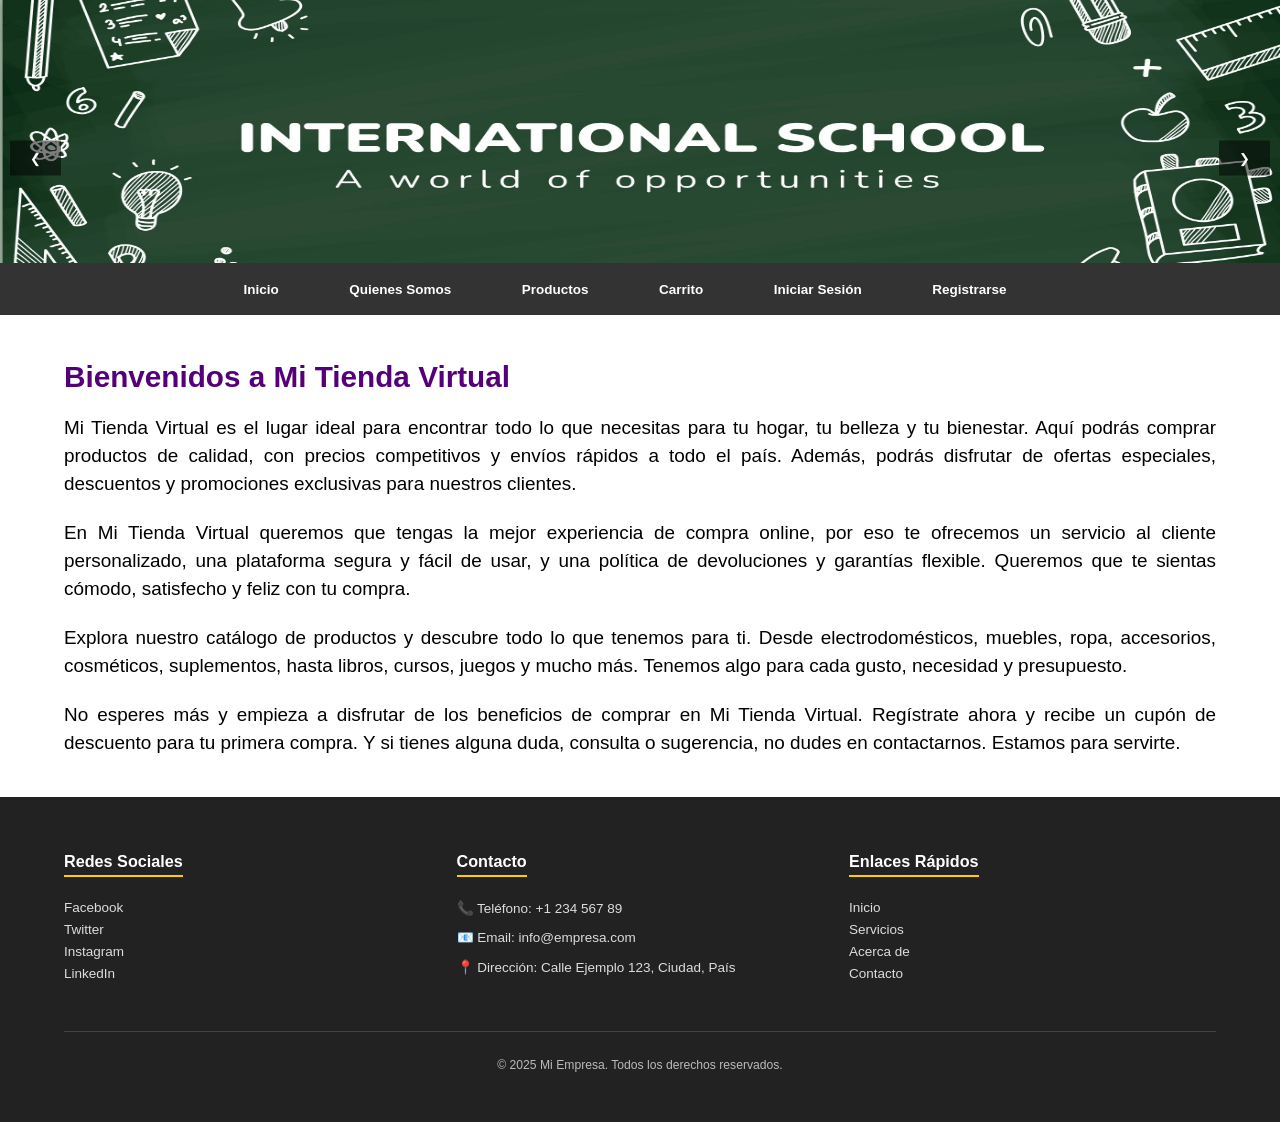
<file: interfaz/index.html>
<!DOCTYPE html>
<html lang="en">
<head>
    <meta charset="UTF-8">
    <meta name="viewport" content="width=device-width, initial-scale=1.0">
    <link rel="stylesheet" href="style/style.css">
    <link rel="stylesheet" href="style/inicio.css">
    <script src="js/banner.js" defer></script>
    <title>Primer Banner</title>
</head>
<body>
    <h1 class="Reemplazo-Banner">Mi Pagina Web</h1>
    <header>
        <div class="banner">
            <button class="banner-btn prev">❮</button>
            <div class="slide">
                <picture class="active">
                    <source srcset="Imagenes/webp/presentacion-banner-01.webp" type="image/webp">
                    <img class="img-baner" src="Imagenes/presentacion-banner-01.jpg" alt="Primera Imagen de Banner">
                </picture>
                <picture>
                    <source srcset="Imagenes/webp/presentacion-banner-02.webp" type="image/webp">
                    <img class="img-baner" src="Imagenes/presentacion-banner-02.jpg" alt="Segunda Imagen de Banner">
                </picture>
                <picture>
                    <source srcset="Imagenes/webp/presentacion-banner-03.webp" type="image/webp">
                    <img class="img-baner" src="Imagenes/presentacion-banner-03.jpg" alt="Tercera Imagen de Banner">
                </picture>
            </div>
            <button class="banner-btn next">❯ </button>
        </div>

        <nav>
            <ul>
                <li><a href="index.html">Inicio</a></li>
                <li><a href="Somos.html">Quienes Somos</a>
                    <ul>
                        <li><a href="Referencia.html">Referencia</a></li>
                    </ul>
                </li>
                <li><a href="Productos.html">Productos</a></li>
                <li><a href="Carrito.html">Carrito</a></li>
                <li><a href="#">Administrador</a>
                    <ul>
                        <li><a href="#">Usuarios</a>
                            <ul>
                                <li><a href="#">Registrar</a></li>
                                <li><a href="#">Actualizar</a></li>
                                <li><a href="#">Eliminar</a></li>
                            </ul>
                        </li>
                    </ul>
                </li>
                <li><a href="Login.html">Iniciar Sesión</a></li>
                <li><a href="Registro.html" id="nuevoRegistro">Registrarse</a></li>
                <li><a href="" id="btn_menu_cerrar_sesion">Cerrar Sesión</a></li>
            </ul>
        </nav>
    </header>
    <main>
        <div class="inicio-container">
            <h2>Bienvenidos a Mi Tienda Virtual</h2>
            <p>Mi Tienda Virtual es el lugar ideal para encontrar todo lo que necesitas para tu hogar, tu belleza y tu bienestar. 
            Aquí podrás comprar productos de calidad, con precios competitivos y envíos rápidos a todo el país. Además, podrás disfrutar 
            de ofertas especiales, descuentos y promociones exclusivas para nuestros clientes.
            </p>
      
            <p>En Mi Tienda Virtual queremos que tengas la mejor experiencia de compra online, por eso te ofrecemos un servicio al cliente personalizado, 
              una plataforma segura y fácil de usar, y una política de devoluciones y garantías flexible. Queremos que te sientas cómodo, satisfecho y feliz con tu compra.
            </p>
            
            <p>Explora nuestro catálogo de productos y descubre todo lo que tenemos para ti. Desde electrodomésticos, muebles, ropa, accesorios, cosméticos, 
              suplementos, hasta libros, cursos, juegos y mucho más. Tenemos algo para cada gusto, necesidad y presupuesto.
            </p>
      
            <p>No esperes más y empieza a disfrutar de los beneficios de comprar en Mi Tienda Virtual. Regístrate ahora y recibe un cupón de 
              descuento para tu primera compra. Y si tienes alguna duda, consulta o sugerencia, no dudes en contactarnos. Estamos para servirte.
            </p>
          </div>
    </main>
    <footer>
        <div class="footer-container">
            <div class="footer-section">
                <h3>Redes Sociales</h3>
                <ul class="social-links">
                    <li><a href="#" target="_blank">Facebook</a></li>
                    <li><a href="#" target="_blank">Twitter</a></li>
                    <li><a href="#" target="_blank">Instagram</a></li>
                    <li><a href="#" target="_blank">LinkedIn</a></li>
                </ul>
            </div>
    
            <div class="footer-section">
                <h3>Contacto</h3>
                <p>📞 Teléfono: <a href="tel:+123456789">+1 234 567 89</a></p>
                <p>📧 Email: <a href="mailto:info@empresa.com">info@empresa.com</a></p>
                <p>📍 Dirección: Calle Ejemplo 123, Ciudad, País</p>
            </div>
    
            <div class="footer-section">
                <h3>Enlaces Rápidos</h3>
                <ul class="quick-links">
                    <li><a href="#">Inicio</a></li>
                    <li><a href="#">Servicios</a></li>
                    <li><a href="#">Acerca de</a></li>
                    <li><a href="#">Contacto</a></li>
                </ul>
            </div>
        </div>
    
        <div class="footer-bottom">
            <p>&copy; 2025 Mi Empresa. Todos los derechos reservados.</p>
        </div>
    </footer>
</body>
</html>
</file>
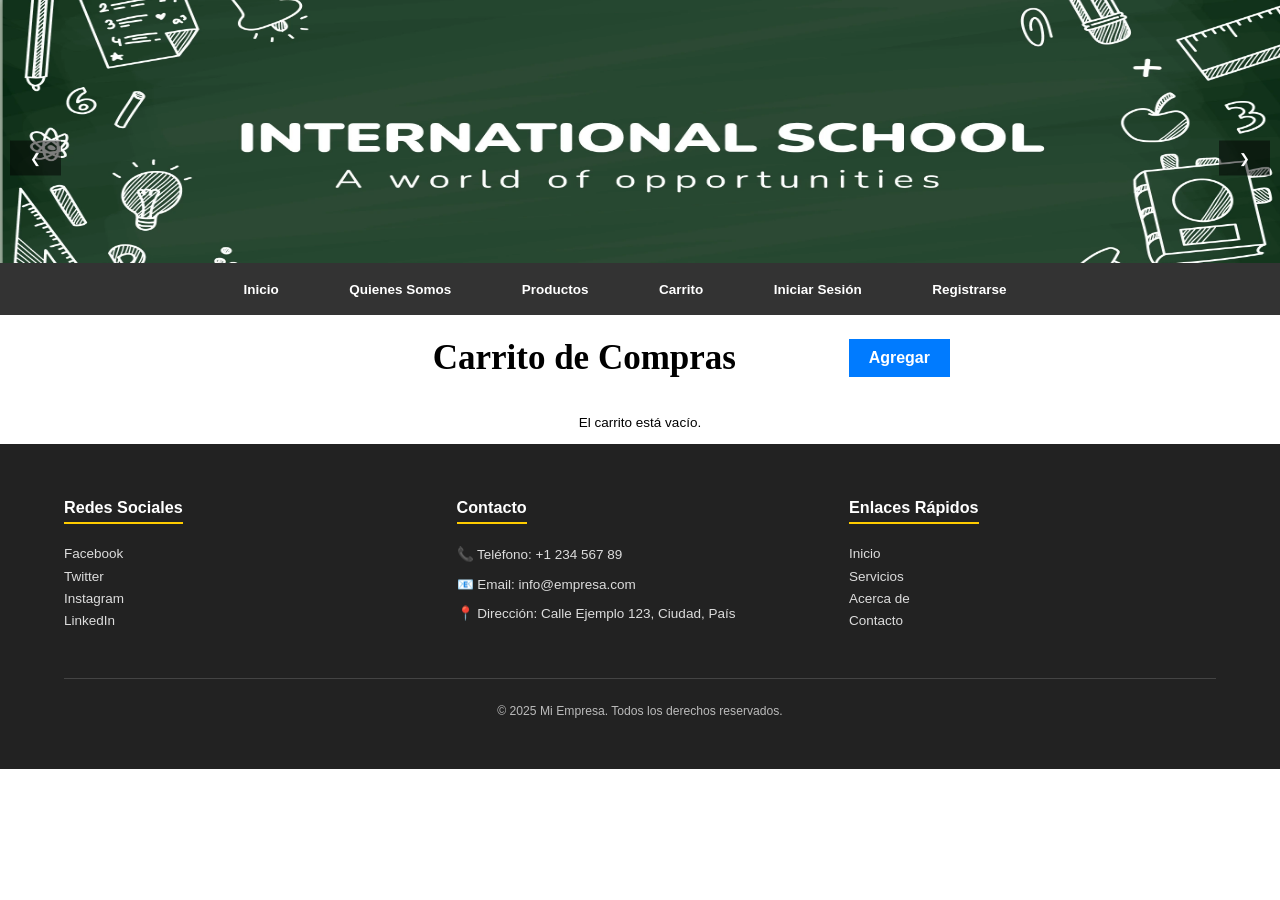
<file: interfaz/Carrito.html>
<!DOCTYPE html>
<html lang="en">
<head>
    <meta charset="UTF-8">
    <meta name="viewport" content="width=device-width, initial-scale=1.0">
    <link rel="stylesheet" href="style/style.css">
    <link rel="stylesheet" href="style/carrito.css">
    <script src="js/banner.js" defer></script>
    <script src="js/carrito.js" defer></script>
    <title>Primer Banner</title>
</head>
<body>
    <h1 class="Reemplazo-Banner">Mi Pagina Web</h1>
    <header>
        <div class="banner">
            <button class="banner-btn prev">❮</button>
            <div class="slide">
                <picture class="active">
                    <source srcset="Imagenes/webp/presentacion-banner-01.webp" type="image/webp">
                    <img class="img-baner" src="Imagenes/presentacion-banner-01.jpg" alt="Primera Imagen de Banner">
                </picture>
                <picture>
                    <source srcset="Imagenes/webp/presentacion-banner-02.webp" type="image/webp">
                    <img class="img-baner" src="Imagenes/presentacion-banner-02.jpg" alt="Segunda Imagen de Banner">
                </picture>
                <picture>
                    <source srcset="Imagenes/webp/presentacion-banner-03.webp" type="image/webp">
                    <img class="img-baner" src="Imagenes/presentacion-banner-03.jpg" alt="Tercera Imagen de Banner">
                </picture>
            </div>
            <button class="banner-btn next">❯ </button>
        </div>
        <nav>
            <ul>
                <li><a href="index.html">Inicio</a></li>
                <li><a href="Somos.html">Quienes Somos</a>
                    <ul>
                        <li><a href="Referencia.html">Referencia</a></li>
                    </ul>
                </li>
                <li><a href="Productos.html">Productos</a></li>
                <li><a href="Carrito.html">Carrito</a></li>
                <li><a href="#">Administrador</a>
                    <ul>
                        <li><a href="#">Usuarios</a>
                            <ul>
                                <li><a href="#">Registrar</a></li>
                                <li><a href="#">Actualizar</a></li>
                                <li><a href="#">Eliminar</a></li>
                            </ul>
                        </li>
                    </ul>
                </li>
                <li><a href="Login.html">Iniciar Sesión</a></li>
                <li><a href="Registro.html" id="nuevoRegistro">Registrarse</a></li>
                <li><a href="" id="btn_menu_cerrar_sesion">Cerrar Sesión</a></li>
            </ul>
        </nav>
    </header>
    <main>
        <div class="carrito-cabecera">
            <h1 class="carrito-titulo">Carrito de Compras</h1>
            <a href="productos.html">
                <button class="carrito-productos-data-button-agregar">Agregar</button>
            </a>
        </div>
    
        <div class="carrito-productos" id="carritoProductos">
    

        </div>
    </main>
    <footer>
        <div class="footer-container">
            <div class="footer-section">
                <h3>Redes Sociales</h3>
                <ul class="social-links">
                    <li><a href="#" target="_blank">Facebook</a></li>
                    <li><a href="#" target="_blank">Twitter</a></li>
                    <li><a href="#" target="_blank">Instagram</a></li>
                    <li><a href="#" target="_blank">LinkedIn</a></li>
                </ul>
            </div>
    
            <div class="footer-section">
                <h3>Contacto</h3>
                <p>📞 Teléfono: <a href="tel:+123456789">+1 234 567 89</a></p>
                <p>📧 Email: <a href="mailto:info@empresa.com">info@empresa.com</a></p>
                <p>📍 Dirección: Calle Ejemplo 123, Ciudad, País</p>
            </div>
    
            <div class="footer-section">
                <h3>Enlaces Rápidos</h3>
                <ul class="quick-links">
                    <li><a href="#">Inicio</a></li>
                    <li><a href="#">Servicios</a></li>
                    <li><a href="#">Acerca de</a></li>
                    <li><a href="#">Contacto</a></li>
                </ul>
            </div>
        </div>
    
        <div class="footer-bottom">
            <p>&copy; 2025 Mi Empresa. Todos los derechos reservados.</p>
        </div>
    </footer>
</body>
</html>
</file>
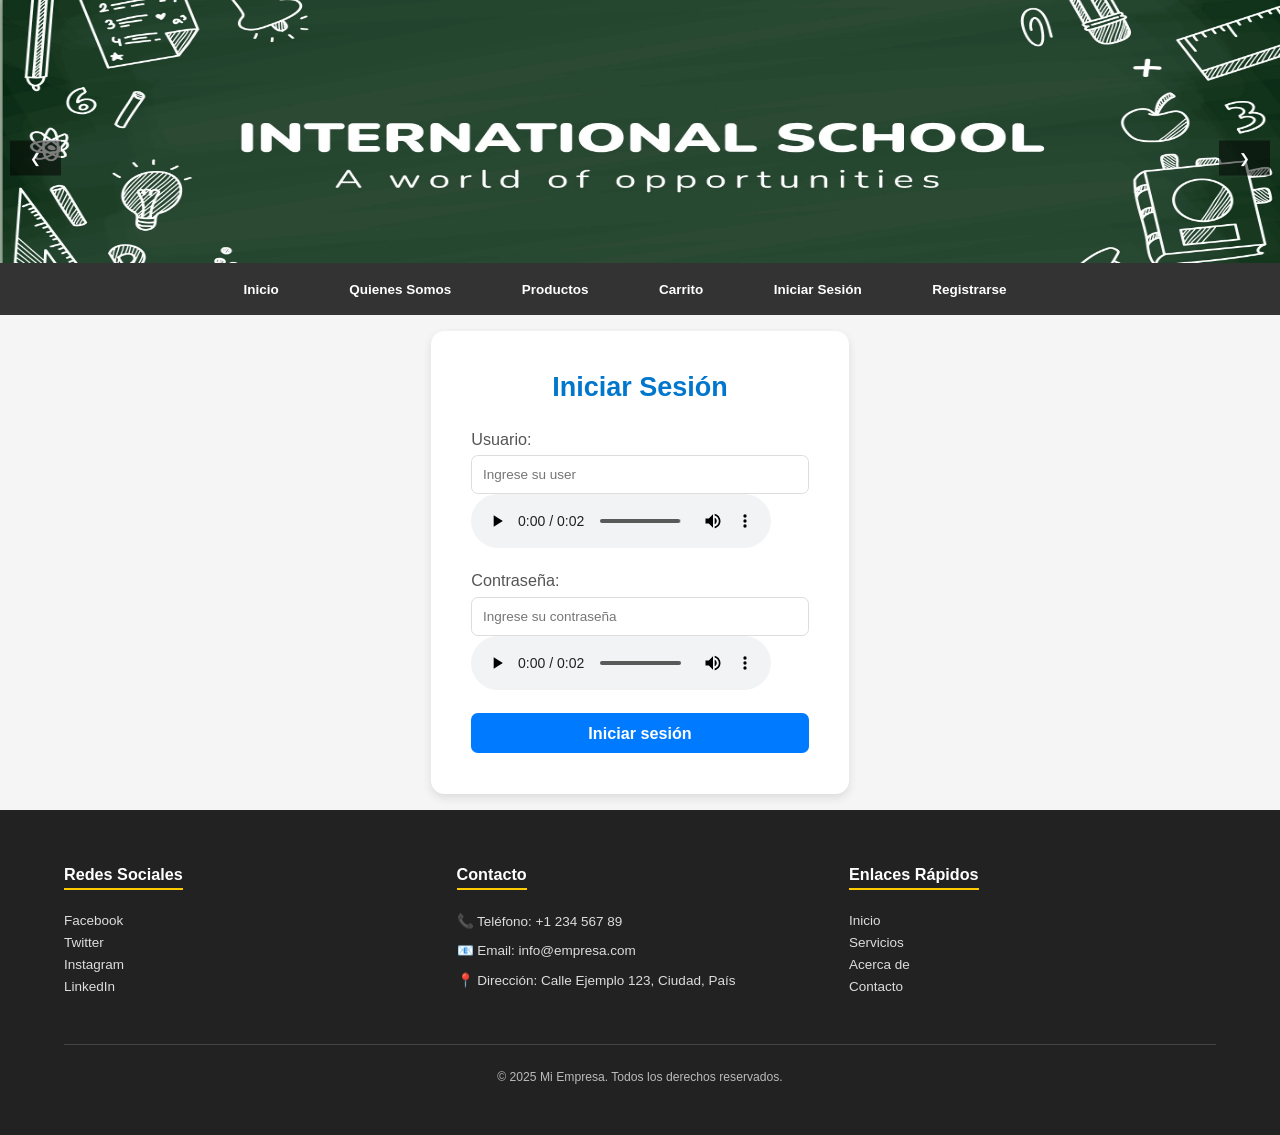
<file: interfaz/Login.html>
<!DOCTYPE html>
<html lang="en">
<head>
    <meta charset="UTF-8">
    <meta name="viewport" content="width=device-width, initial-scale=1.0">
    <link rel="stylesheet" href="style/style.css">
    <script src="js/banner.js" defer></script>
    <script src="js/login.js" defer></script>
    <title>Primer Banner</title>
</head>
<body>
    <h1 class="Reemplazo-Banner">Mi Pagina Web</h1>
    <header>
        <div class="banner">
            <button class="banner-btn prev">❮</button>
            <div class="slide">
                <picture class="active">
                    <source srcset="Imagenes/webp/presentacion-banner-01.webp" type="image/webp">
                    <img class="img-baner" src="Imagenes/presentacion-banner-01.jpg" alt="Primera Imagen de Banner">
                </picture>
                <picture>
                    <source srcset="Imagenes/webp/presentacion-banner-02.webp" type="image/webp">
                    <img class="img-baner" src="Imagenes/presentacion-banner-02.jpg" alt="Segunda Imagen de Banner">
                </picture>
                <picture>
                    <source srcset="Imagenes/webp/presentacion-banner-03.webp" type="image/webp">
                    <img class="img-baner" src="Imagenes/presentacion-banner-03.jpg" alt="Tercera Imagen de Banner">
                </picture>
            </div>
            <button class="banner-btn next">❯ </button>
        </div>
        <nav>
            <ul>
                <li><a href="index.html">Inicio</a></li>
                <li><a href="Somos.html">Quienes Somos</a>
                    <ul>
                        <li><a href="Referencia.html">Referencia</a></li>
                    </ul>
                </li>
                <li><a href="Productos.html">Productos</a></li>
                <li><a href="Carrito.html">Carrito</a></li>
                <li><a href="#">Administrador</a>
                    <ul>
                        <li><a href="#">Usuarios</a>
                            <ul>
                                <li><a href="#">Registrar</a></li>
                                <li><a href="#">Actualizar</a></li>
                                <li><a href="#">Eliminar</a></li>
                            </ul>
                        </li>
                    </ul>
                </li>
                <li><a href="Login.html">Iniciar Sesión</a></li>
                <li><a href="Registro.html" id="nuevoRegistro">Registrarse</a></li>
                <li><a href="" id="btn_menu_cerrar_sesion">Cerrar Sesión</a></li>
            </ul>
        </nav>
    </header>
    <main>
        <section class="login-section">
            <form class="login-form">
              <h1>Iniciar Sesión</h1>
              <div class="form-group">
                <label for="user">Usuario:</label>
                <input type="text" id="user" name="user" placeholder="Ingrese su user" required>
                <audio controls>
                  <source src="audio/instrucciones_email.mp3" type="audio/mpeg">
                  Tu navegador no soporta la reproducción de audio.
                </audio>
              </div>
              <div class="form-group">
                <label for="password">Contraseña:</label>
                <input type="password" id="password" name="password" placeholder="Ingrese su contraseña" required>
                <audio controls>
                  <source src="audio/instrucciones_password.mp3" type="audio/mpeg">
                  Tu navegador no soporta la reproducción de audio.
                </audio>
              </div>
              <button id="btn-login" type="submit">Iniciar sesión</button>
            </form>
          </section>
    </main>
    <footer>
        <div class="footer-container">
            <div class="footer-section">
                <h3>Redes Sociales</h3>
                <ul class="social-links">
                    <li><a href="#" target="_blank">Facebook</a></li>
                    <li><a href="#" target="_blank">Twitter</a></li>
                    <li><a href="#" target="_blank">Instagram</a></li>
                    <li><a href="#" target="_blank">LinkedIn</a></li>
                </ul>
            </div>
    
            <div class="footer-section">
                <h3>Contacto</h3>
                <p>📞 Teléfono: <a href="tel:+123456789">+1 234 567 89</a></p>
                <p>📧 Email: <a href="mailto:info@empresa.com">info@empresa.com</a></p>
                <p>📍 Dirección: Calle Ejemplo 123, Ciudad, País</p>
            </div>
    
            <div class="footer-section">
                <h3>Enlaces Rápidos</h3>
                <ul class="quick-links">
                    <li><a href="#">Inicio</a></li>
                    <li><a href="#">Servicios</a></li>
                    <li><a href="#">Acerca de</a></li>
                    <li><a href="#">Contacto</a></li>
                </ul>
            </div>
        </div>
    
        <div class="footer-bottom">
            <p>&copy; 2025 Mi Empresa. Todos los derechos reservados.</p>
        </div>
    </footer>
</body>
</html>
</file>
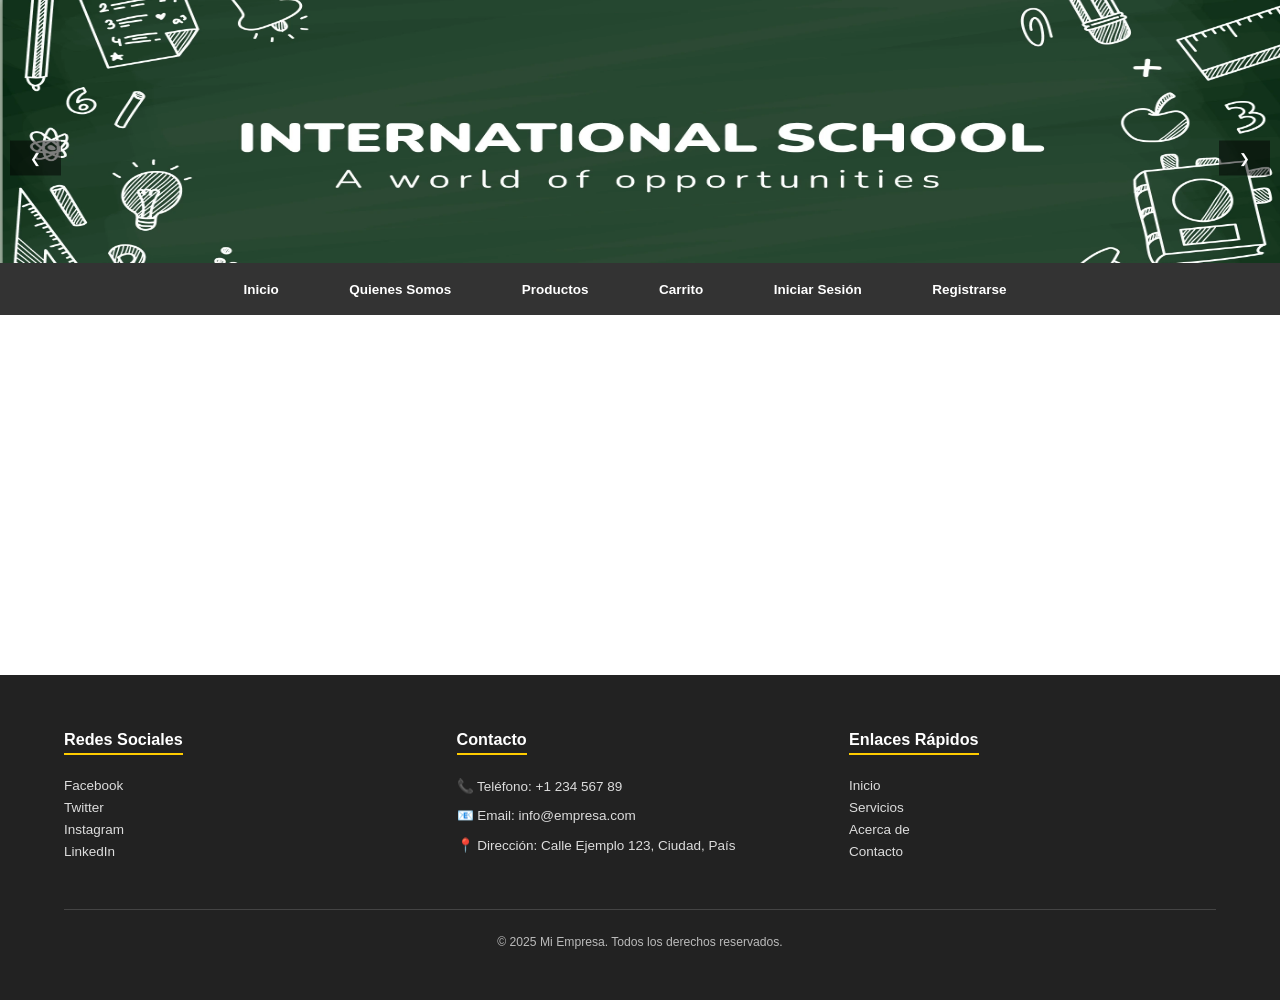
<file: interfaz/Productos.html>
<!DOCTYPE html>
<html lang="en">
<head>
    <meta charset="UTF-8">
    <meta name="viewport" content="width=device-width, initial-scale=1.0">
    <link rel="stylesheet" href="style/style.css">
    <link rel="stylesheet" href="style/producto.css">
    <script src="js/banner.js" defer></script>
    <script src="js/productos.js" defer></script>
    <title>Primer Banner</title>
</head>
<body>
    <h1 class="Reemplazo-Banner">Mi Pagina Web</h1>
    <header>
        <div class="banner">
            <button class="banner-btn prev">❮</button>
            <div class="slide">
                <picture class="active">
                    <source srcset="Imagenes/webp/presentacion-banner-01.webp" type="image/webp">
                    <img class="img-baner" src="Imagenes/presentacion-banner-01.jpg" alt="Primera Imagen de Banner">
                </picture>
                <picture>
                    <source srcset="Imagenes/webp/presentacion-banner-02.webp" type="image/webp">
                    <img class="img-baner" src="Imagenes/presentacion-banner-02.jpg" alt="Segunda Imagen de Banner">
                </picture>
                <picture>
                    <source srcset="Imagenes/webp/presentacion-banner-03.webp" type="image/webp">
                    <img class="img-baner" src="Imagenes/presentacion-banner-03.jpg" alt="Tercera Imagen de Banner">
                </picture>
            </div>
            <button class="banner-btn next">❯ </button>
        </div>
        <nav>
            <ul>
                <li><a href="index.html">Inicio</a></li>
                <li><a href="Somos.html">Quienes Somos</a>
                    <ul>
                        <li><a href="Referencia.html">Referencia</a></li>
                    </ul>
                </li>
                <li><a href="Productos.html">Productos</a></li>
                <li><a href="Carrito.html">Carrito</a></li>
                <li><a href="#">Administrador</a>
                    <ul>
                        <li><a href="#">Usuarios</a>
                            <ul>
                                <li><a href="#">Registrar</a></li>
                                <li><a href="#">Actualizar</a></li>
                                <li><a href="#">Eliminar</a></li>
                            </ul>
                        </li>
                    </ul>
                </li>
                <li><a href="Login.html">Iniciar Sesión</a></li>
                <li><a href="Registro.html" id="nuevoRegistro">Registrarse</a></li>
                <li><a href="" id="btn_menu_cerrar_sesion">Cerrar Sesión</a></li>
            </ul>
        </nav>
    </header>
    <main>
        <div id="contenedor-productos" class="contenedor-productos">
        </div>
    </main>
    <footer>
        <div class="footer-container">
            <div class="footer-section">
                <h3>Redes Sociales</h3>
                <ul class="social-links">
                    <li><a href="#" target="_blank">Facebook</a></li>
                    <li><a href="#" target="_blank">Twitter</a></li>
                    <li><a href="#" target="_blank">Instagram</a></li>
                    <li><a href="#" target="_blank">LinkedIn</a></li>
                </ul>
            </div>
    
            <div class="footer-section">
                <h3>Contacto</h3>
                <p>📞 Teléfono: <a href="tel:+123456789">+1 234 567 89</a></p>
                <p>📧 Email: <a href="mailto:info@empresa.com">info@empresa.com</a></p>
                <p>📍 Dirección: Calle Ejemplo 123, Ciudad, País</p>
            </div>
    
            <div class="footer-section">
                <h3>Enlaces Rápidos</h3>
                <ul class="quick-links">
                    <li><a href="#">Inicio</a></li>
                    <li><a href="#">Servicios</a></li>
                    <li><a href="#">Acerca de</a></li>
                    <li><a href="#">Contacto</a></li>
                </ul>
            </div>
        </div>
    
        <div class="footer-bottom">
            <p>&copy; 2025 Mi Empresa. Todos los derechos reservados.</p>
        </div>
    </footer>
</body>
</html>
</file>
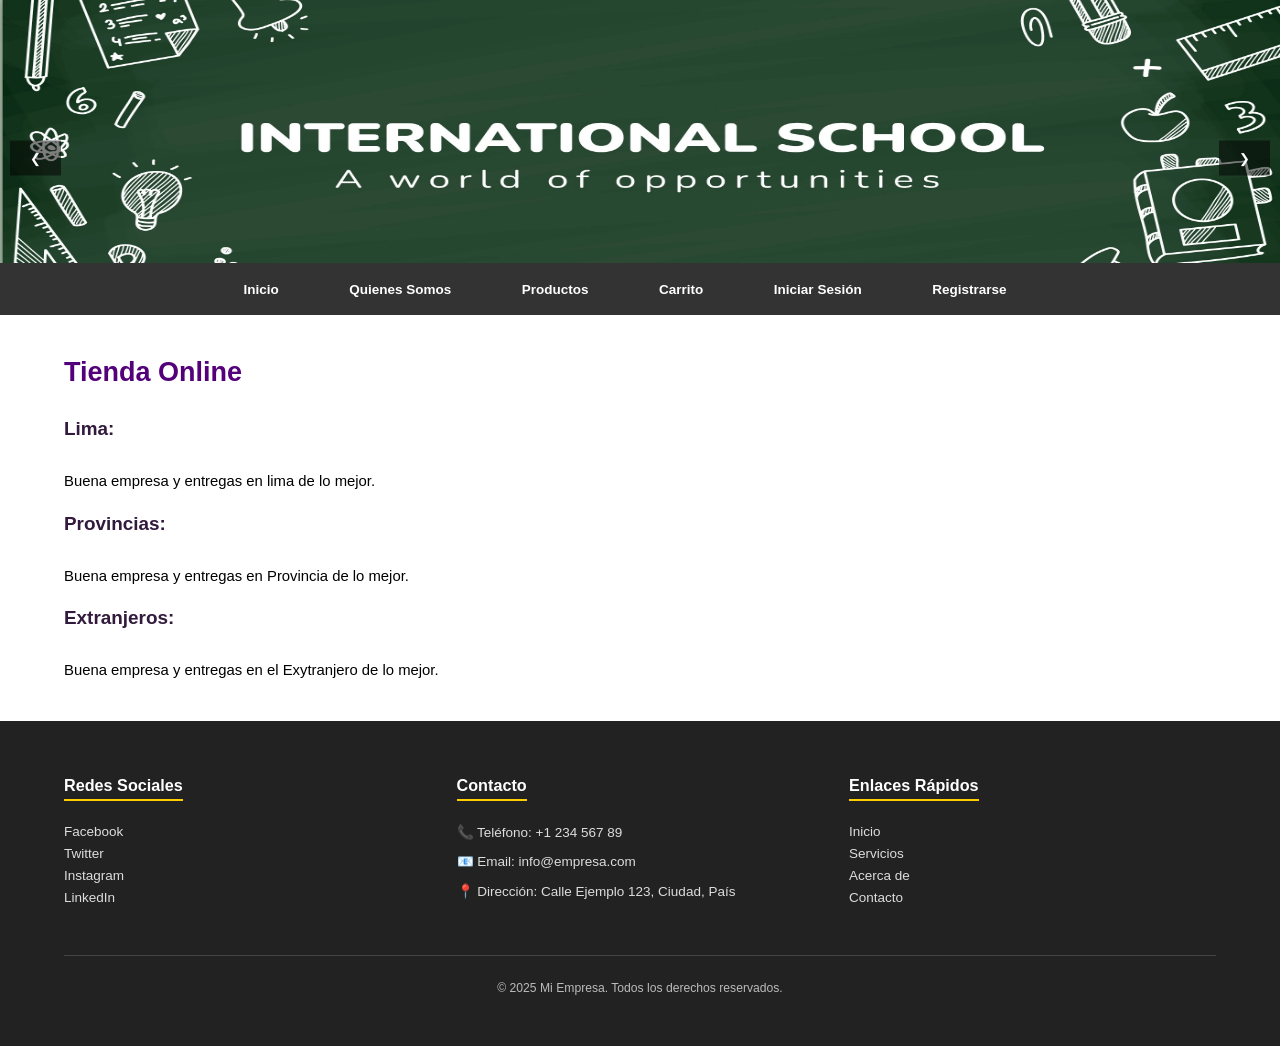
<file: interfaz/Referencia.html>
<!DOCTYPE html>
<html lang="en">
<head>
    <meta charset="UTF-8">
    <meta name="viewport" content="width=device-width, initial-scale=1.0">
    <link rel="stylesheet" href="style/style.css">
    <link rel="stylesheet" href="style/referencia.css">
    <script src="js/banner.js" defer></script>
    <title>Primer Banner</title>
</head>
<body>
    <h1 class="Reemplazo-Banner">Mi Pagina Web</h1>
    <header>
        <div class="banner">
            <button class="banner-btn prev">❮</button>
            <div class="slide">
                <picture class="active">
                    <source srcset="Imagenes/webp/presentacion-banner-01.webp" type="image/webp">
                    <img class="img-baner" src="Imagenes/presentacion-banner-01.jpg" alt="Primera Imagen de Banner">
                </picture>
                <picture>
                    <source srcset="Imagenes/webp/presentacion-banner-02.webp" type="image/webp">
                    <img class="img-baner" src="Imagenes/presentacion-banner-02.jpg" alt="Segunda Imagen de Banner">
                </picture>
                <picture>
                    <source srcset="Imagenes/webp/presentacion-banner-03.webp" type="image/webp">
                    <img class="img-baner" src="Imagenes/presentacion-banner-03.jpg" alt="Tercera Imagen de Banner">
                </picture>
            </div>
            <button class="banner-btn next">❯ </button>
        </div>
        <nav>
            <ul>
                <li><a href="index.html">Inicio</a></li>
                <li><a href="Somos.html">Quienes Somos</a>
                    <ul>
                        <li><a href="Referencia.html">Referencia</a></li>
                    </ul>
                </li>
                <li><a href="Productos.html">Productos</a></li>
                <li><a href="Carrito.html">Carrito</a></li>
                <li><a href="#">Administrador</a>
                    <ul>
                        <li><a href="#">Usuarios</a>
                            <ul>
                                <li><a href="#">Registrar</a></li>
                                <li><a href="#">Actualizar</a></li>
                                <li><a href="#">Eliminar</a></li>
                            </ul>
                        </li>
                    </ul>
                </li>
                <li><a href="Login.html">Iniciar Sesión</a></li>
                <li><a href="Registro.html" id="nuevoRegistro">Registrarse</a></li>
                <li><a href="" id="btn_menu_cerrar_sesion">Cerrar Sesión</a></li>
            </ul>
        </nav>
    </header>
    <main>
        <div class="referencia-container">
            <h2>Tienda Online</h2>
            <p class='referencia-container-subtitulos'>Lima: </p>
             <p class='referencia-container-data'>
              Buena empresa y entregas en lima de lo mejor.
            </p>
      
            <p class='referencia-container-subtitulos'>Provincias: </p>
            <p class='referencia-container-data'>
                Buena empresa y entregas en Provincia de lo mejor.
            </p>
            
            <p class='referencia-container-subtitulos'>Extranjeros: </p>
            <p class='referencia-container-data'>
                Buena empresa y entregas en el Exytranjero de lo mejor.
            </p>
      
          </div>
    </main>
    <footer>
        <div class="footer-container">
            <div class="footer-section">
                <h3>Redes Sociales</h3>
                <ul class="social-links">
                    <li><a href="#" target="_blank">Facebook</a></li>
                    <li><a href="#" target="_blank">Twitter</a></li>
                    <li><a href="#" target="_blank">Instagram</a></li>
                    <li><a href="#" target="_blank">LinkedIn</a></li>
                </ul>
            </div>
    
            <div class="footer-section">
                <h3>Contacto</h3>
                <p>📞 Teléfono: <a href="tel:+123456789">+1 234 567 89</a></p>
                <p>📧 Email: <a href="mailto:info@empresa.com">info@empresa.com</a></p>
                <p>📍 Dirección: Calle Ejemplo 123, Ciudad, País</p>
            </div>
    
            <div class="footer-section">
                <h3>Enlaces Rápidos</h3>
                <ul class="quick-links">
                    <li><a href="#">Inicio</a></li>
                    <li><a href="#">Servicios</a></li>
                    <li><a href="#">Acerca de</a></li>
                    <li><a href="#">Contacto</a></li>
                </ul>
            </div>
        </div>
    
        <div class="footer-bottom">
            <p>&copy; 2025 Mi Empresa. Todos los derechos reservados.</p>
        </div>
    </footer>
</body>
</html>
</file>
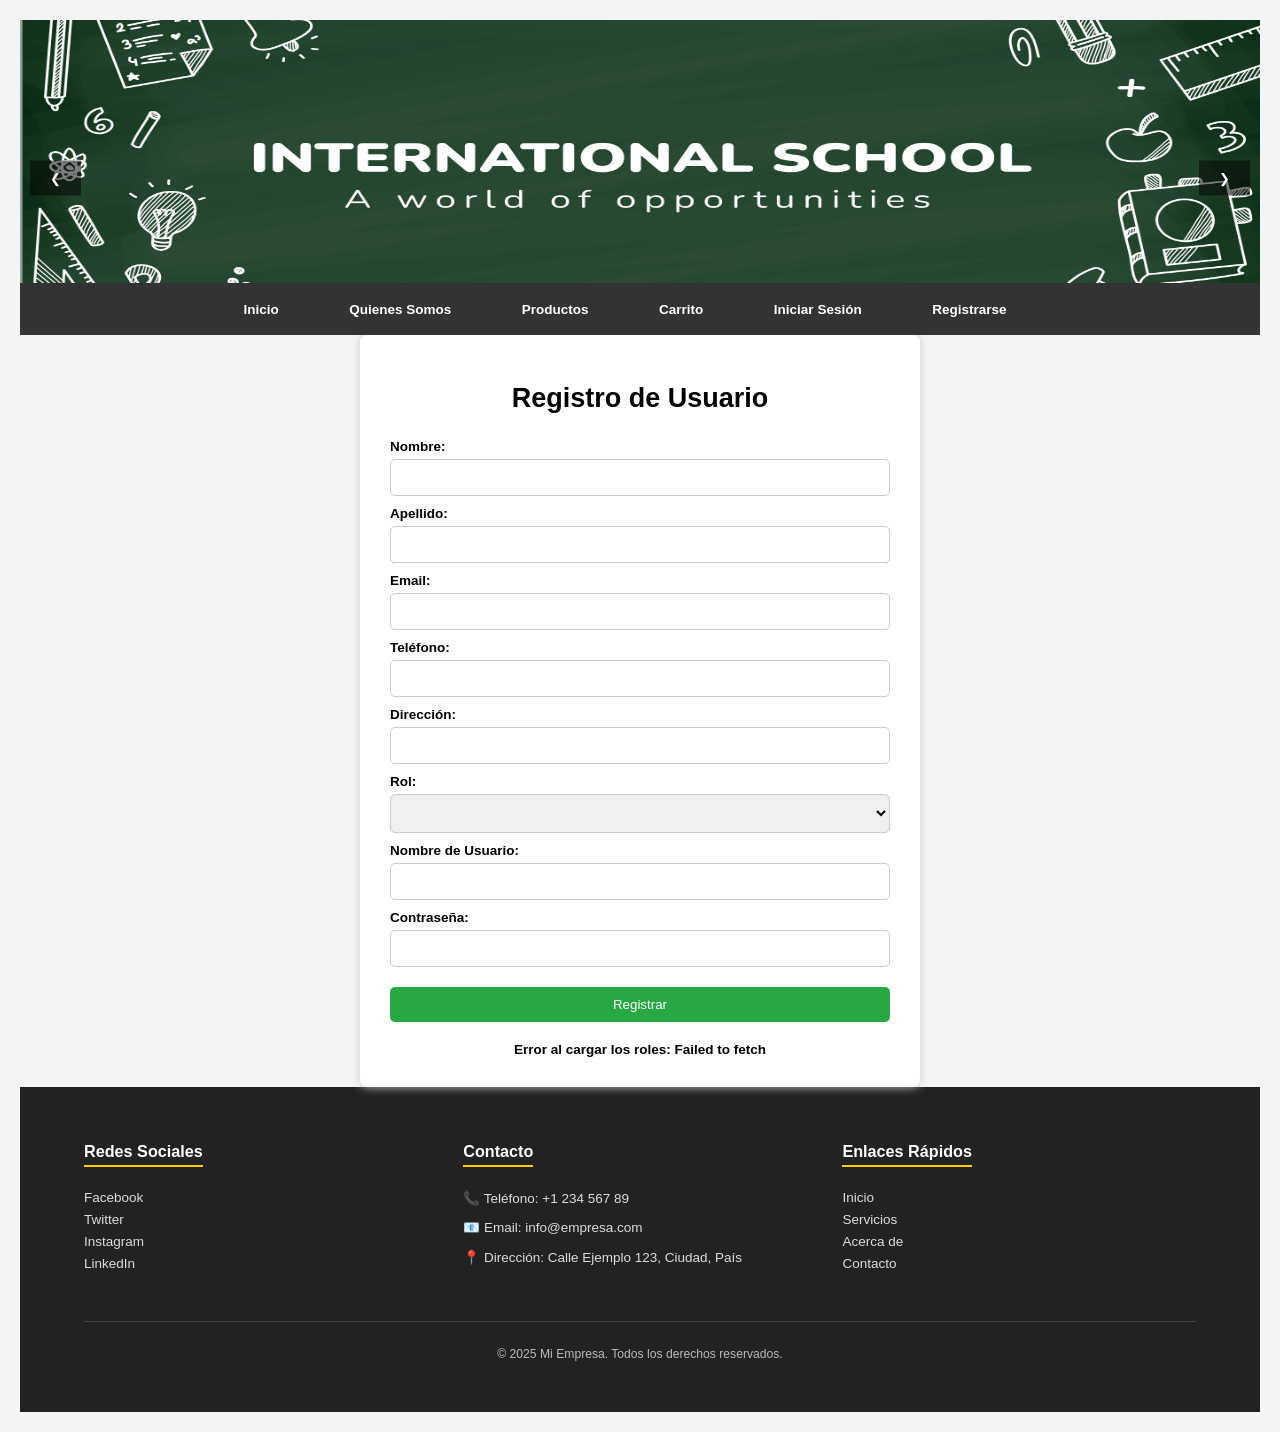
<file: interfaz/Registro.html>
<!DOCTYPE html>
<html lang="en">
<head>
    <meta charset="UTF-8">
    <meta name="viewport" content="width=device-width, initial-scale=1.0">
    <link rel="stylesheet" href="style/style.css">
    <link rel="stylesheet" href="style/registro.css">
    <script src="js/banner.js" defer></script>
    <script src="js/registro.js" defer></script>
    <title>Primer Banner</title>
</head>
<body>
    <h1 class="Reemplazo-Banner">Mi Pagina Web</h1>
    <header>
        <div class="banner">
            <button class="banner-btn prev">❮</button>
            <div class="slide">
                <picture class="active">
                    <source srcset="Imagenes/webp/presentacion-banner-01.webp" type="image/webp">
                    <img class="img-baner" src="Imagenes/presentacion-banner-01.jpg" alt="Primera Imagen de Banner">
                </picture>
                <picture>
                    <source srcset="Imagenes/webp/presentacion-banner-02.webp" type="image/webp">
                    <img class="img-baner" src="Imagenes/presentacion-banner-02.jpg" alt="Segunda Imagen de Banner">
                </picture>
                <picture>
                    <source srcset="Imagenes/webp/presentacion-banner-03.webp" type="image/webp">
                    <img class="img-baner" src="Imagenes/presentacion-banner-03.jpg" alt="Tercera Imagen de Banner">
                </picture>
            </div>
            <button class="banner-btn next">❯ </button>
        </div>
        <nav>
            <ul>
                <li><a href="index.html">Inicio</a></li>
                <li><a href="Somos.html">Quienes Somos</a>
                    <ul>
                        <li><a href="Referencia.html">Referencia</a></li>
                    </ul>
                </li>
                <li><a href="Productos.html">Productos</a></li>
                <li><a href="Carrito.html">Carrito</a></li>
                <li><a href="#">Administrador</a>
                    <ul>
                        <li><a href="#">Usuarios</a>
                            <ul>
                                <li><a href="#">Registrar</a></li>
                                <li><a href="#">Actualizar</a></li>
                                <li><a href="#">Eliminar</a></li>
                            </ul>
                        </li>
                    </ul>
                </li>
                <li><a href="Login.html">Iniciar Sesión</a></li>
                <li><a href="Registro.html" id="nuevoRegistro">Registrarse</a></li>
                <li><a href="" id="btn_menu_cerrar_sesion">Cerrar Sesión</a></li>
            </ul>
        </nav>
    </header>
    <main>
        <div class="registro-container">
            <h1 class="registro-h1">Registro de Usuario</h1>
            <form id="formRegistro" class="registro-form">
              <label for="nombre">Nombre:</label>
              <input type="text" id="nombre" name="nombre" required />
        
              <label for="apellido">Apellido:</label>
              <input type="text" id="apellido" name="apellido" required />
        
              <label for="email">Email:</label>
              <input type="email" id="email" name="email" required />
        
              <label for="telefono">Teléfono:</label>
              <input type="text" id="telefono" name="telefono" />
        
              <label for="direccion">Dirección:</label>
              <input type="text" id="direccion" name="direccion" />
        
              <label for="idRol">Rol:</label>
              <select id="idRol" name="idRol" required></select>
        
              <label for="nomUsuario">Nombre de Usuario:</label>
              <input type="text" id="nomUsuario" name="nomUsuario" required />
        
              <label for="password">Contraseña:</label>
              <input type="password" id="password" name="password" required />
        
              <button type="submit">Registrar</button>
            </form>
            <div id="mensaje"></div>
          </div>
    </main>
    <footer>
        <div class="footer-container">
            <div class="footer-section">
                <h3>Redes Sociales</h3>
                <ul class="social-links">
                    <li><a href="#" target="_blank">Facebook</a></li>
                    <li><a href="#" target="_blank">Twitter</a></li>
                    <li><a href="#" target="_blank">Instagram</a></li>
                    <li><a href="#" target="_blank">LinkedIn</a></li>
                </ul>
            </div>
    
            <div class="footer-section">
                <h3>Contacto</h3>
                <p>📞 Teléfono: <a href="tel:+123456789">+1 234 567 89</a></p>
                <p>📧 Email: <a href="mailto:info@empresa.com">info@empresa.com</a></p>
                <p>📍 Dirección: Calle Ejemplo 123, Ciudad, País</p>
            </div>
    
            <div class="footer-section">
                <h3>Enlaces Rápidos</h3>
                <ul class="quick-links">
                    <li><a href="#">Inicio</a></li>
                    <li><a href="#">Servicios</a></li>
                    <li><a href="#">Acerca de</a></li>
                    <li><a href="#">Contacto</a></li>
                </ul>
            </div>
        </div>
    
        <div class="footer-bottom">
            <p>&copy; 2025 Mi Empresa. Todos los derechos reservados.</p>
        </div>
    </footer>
</body>
</html>
</file>
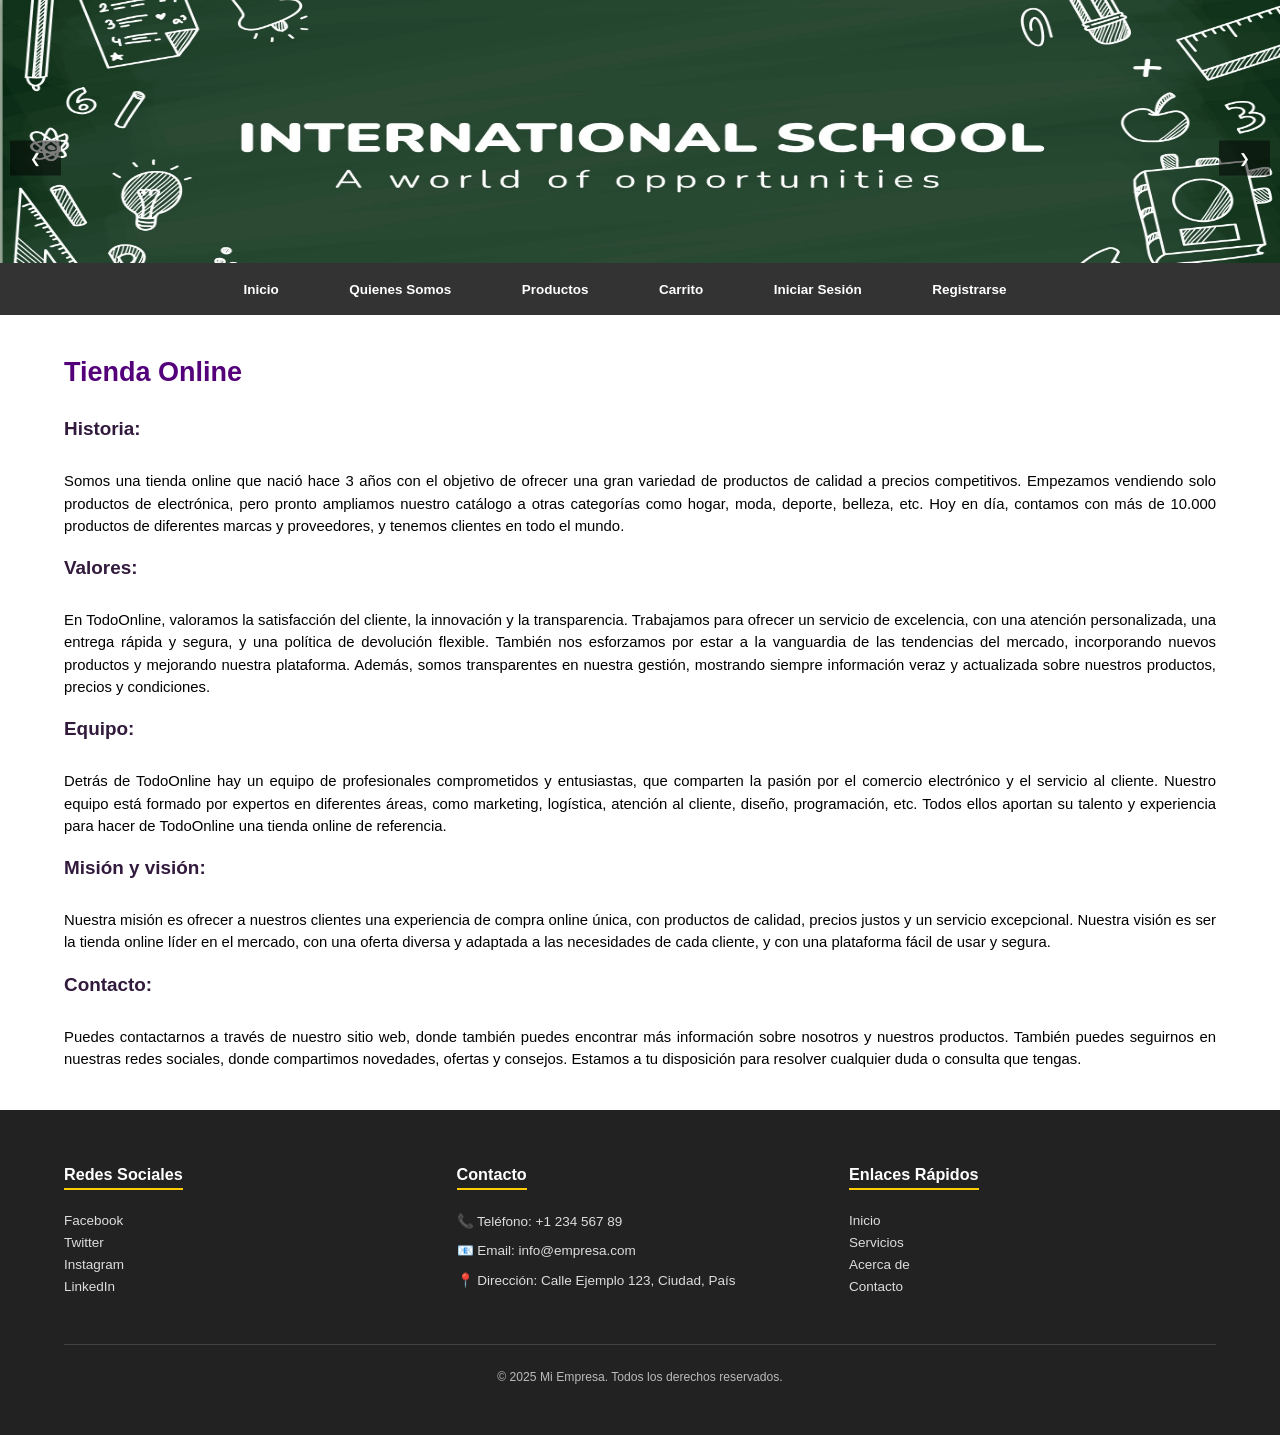
<file: interfaz/Somos.html>
<!DOCTYPE html>
<html lang="en">
<head>
    <meta charset="UTF-8">
    <meta name="viewport" content="width=device-width, initial-scale=1.0">
    <link rel="stylesheet" href="style/style.css">
    <link rel="stylesheet" href="style/somos.css">
    <script src="js/banner.js" defer></script>
    <title>Primer Banner</title>
</head>
<body>
    <h1 class="Reemplazo-Banner">Mi Pagina Web</h1>
    <header>
        <div class="banner">
            <button class="banner-btn prev">❮</button>
            <div class="slide">
                <picture class="active">
                    <source srcset="Imagenes/webp/presentacion-banner-01.webp" type="image/webp">
                    <img class="img-baner" src="Imagenes/presentacion-banner-01.jpg" alt="Primera Imagen de Banner">
                </picture>
                <picture>
                    <source srcset="Imagenes/webp/presentacion-banner-02.webp" type="image/webp">
                    <img class="img-baner" src="Imagenes/presentacion-banner-02.jpg" alt="Segunda Imagen de Banner">
                </picture>
                <picture>
                    <source srcset="Imagenes/webp/presentacion-banner-03.webp" type="image/webp">
                    <img class="img-baner" src="Imagenes/presentacion-banner-03.jpg" alt="Tercera Imagen de Banner">
                </picture>
            </div>
            <button class="banner-btn next">❯ </button>
        </div>
        <nav>
            <ul>
                <li><a href="index.html">Inicio</a></li>
                <li><a href="Somos.html">Quienes Somos</a>
                    <ul>
                        <li><a href="Referencia.html">Referencia</a></li>
                    </ul>
                </li>
                <li><a href="Productos.html">Productos</a></li>
                <li><a href="Carrito.html">Carrito</a></li>
                <li><a href="#">Administrador</a>
                    <ul>
                        <li><a href="#">Usuarios</a>
                            <ul>
                                <li><a href="#">Registrar</a></li>
                                <li><a href="#">Actualizar</a></li>
                                <li><a href="#">Eliminar</a></li>
                            </ul>
                        </li>
                    </ul>
                </li>
                <li><a href="Login.html">Iniciar Sesión</a></li>
                <li><a href="Registro.html" id="nuevoRegistro">Registrarse</a></li>
                <li><a href="" id="btn_menu_cerrar_sesion">Cerrar Sesión</a></li>
            </ul>
        </nav>
    </header>
    <main>
        <div class="quienes-container">
            <h2>Tienda Online</h2>
            <p class='quienes-container-subtitulos'>Historia: </p>
             <p class='quienes-container-data'>
              Somos una tienda online que nació hace 3 años con el objetivo de ofrecer una gran variedad de productos de calidad a precios 
              competitivos. Empezamos vendiendo solo productos de electrónica, pero pronto ampliamos nuestro catálogo a otras categorías como hogar, moda, 
              deporte, belleza, etc. Hoy en día, contamos con más de 10.000 productos de diferentes marcas y proveedores, y tenemos clientes en todo el mundo.
            </p>
      
            <p class='quienes-container-subtitulos'>Valores: </p>
            <p class='quienes-container-data'>
              En TodoOnline, valoramos la satisfacción del cliente, la innovación y la transparencia. Trabajamos para ofrecer un servicio de excelencia, 
              con una atención personalizada, una entrega rápida y segura, y una política de devolución flexible. También nos esforzamos por estar a la vanguardia 
              de las tendencias del mercado, incorporando nuevos productos y mejorando nuestra plataforma. Además, somos transparentes en nuestra gestión, 
              mostrando siempre información veraz y actualizada sobre nuestros productos, precios y condiciones.
            </p>
            
            <p class='quienes-container-subtitulos'>Equipo: </p>
            <p class='quienes-container-data'>
              Detrás de TodoOnline hay un equipo de profesionales comprometidos y entusiastas, que comparten la pasión por el comercio electrónico 
              y el servicio al cliente. Nuestro equipo está formado por expertos en diferentes áreas, como marketing, logística, atención al cliente, diseño, 
              programación, etc. Todos ellos aportan su talento y experiencia para hacer de TodoOnline una tienda online de referencia.
            </p>
      
            <p class='quienes-container-subtitulos'>Misión y visión: </p>
            <p class='quienes-container-data'>
              Nuestra misión es ofrecer a nuestros clientes una experiencia de compra online única, con productos de calidad, precios 
              justos y un servicio excepcional. Nuestra visión es ser la tienda online líder en el mercado, con una oferta diversa y adaptada a las necesidades 
              de cada cliente, y con una plataforma fácil de usar y segura.
            </p>
      
            <p class='quienes-container-subtitulos'>Contacto: </p>
            <p class='quienes-container-data'>
            Puedes contactarnos a través de nuestro sitio web, donde también puedes encontrar más información sobre nosotros y nuestros productos. 
            También puedes seguirnos en nuestras redes sociales, donde compartimos novedades, ofertas y consejos. Estamos a tu disposición para resolver 
            cualquier duda o consulta que tengas.
            </p>
          </div>
    </main>
    <footer>
        <div class="footer-container">
            <div class="footer-section">
                <h3>Redes Sociales</h3>
                <ul class="social-links">
                    <li><a href="#" target="_blank">Facebook</a></li>
                    <li><a href="#" target="_blank">Twitter</a></li>
                    <li><a href="#" target="_blank">Instagram</a></li>
                    <li><a href="#" target="_blank">LinkedIn</a></li>
                </ul>
            </div>
    
            <div class="footer-section">
                <h3>Contacto</h3>
                <p>📞 Teléfono: <a href="tel:+123456789">+1 234 567 89</a></p>
                <p>📧 Email: <a href="mailto:info@empresa.com">info@empresa.com</a></p>
                <p>📍 Dirección: Calle Ejemplo 123, Ciudad, País</p>
            </div>
    
            <div class="footer-section">
                <h3>Enlaces Rápidos</h3>
                <ul class="quick-links">
                    <li><a href="#">Inicio</a></li>
                    <li><a href="#">Servicios</a></li>
                    <li><a href="#">Acerca de</a></li>
                    <li><a href="#">Contacto</a></li>
                </ul>
            </div>
        </div>
    
        <div class="footer-bottom">
            <p>&copy; 2025 Mi Empresa. Todos los derechos reservados.</p>
        </div>
    </footer>
</body>
</html>
</file>
<file: interfaz/style/style.css>
html {
    font-size: 1.5vh;
}
body {
    margin: 0;
    padding: 0;
    height: 100%; /* Establece la altura del cuerpo al 100% de la ventana */
}
header {
    height: 35vh; 
    overflow: visible;
    position: relative;
    z-index: 10;
}

.banner {
    width: 100%;
    height: 100%;
    position: relative;
    overflow: hidden;
}

.slide {
    width: 100%;
    height: 100%;
    position: absolute;
    top: 0;
    left: 0;
}

.slide picture {
    display: none;
    width: 100%;
    height: 100%;
    position: absolute;
    top: 0;
    left: 0;
}
    
.slide picture.active {
    display: block;
}

.slide picture source,
.slide picture .img-baner {
    width: 100%;
    height: 100%;
    object-fit:fill; /* Asegura que la imagen cubra todo el espacio sin distorsión */
    object-position: center center; /* Centra la imagen */
}

.banner-btn {
    position: absolute;
    top: 50%;
    transform: translateY(-50%);
    background-color: rgba(0, 0, 0, 0.5);
    color: white;
    border: none;
    padding: 10px 20px;
    cursor: pointer;
    z-index: 1; /* Para que los botones estén por encima de las imágenes */
  }
  
  .prev { left: 10px; }
  .next { right: 10px; }

  .banner-btn:hover {
      background-color: rgba(0, 0, 0, 0.8);
  }


nav {
    background-color: #333;
    color: white;
    display: flex;
    justify-content: center;
    padding: 5px 0;
    position: absolute;
    bottom: 0;
    z-index: 10;
    width: 100%;
}

nav ul {
    list-style: none;
    margin: 0;
    padding: 0;
    display: flex;
}

nav ul li {
    position: relative;
    margin: 0px 15px;
}

nav ul li a {
    position: relative;
    color: white;
    text-decoration: none;
    padding: 1rem 1.5rem;
    display: block;
    font-family: Arial, Helvetica, sans-serif;
    font-weight: bold;
}

nav ul li a:hover {
    background-color: #575757;
    border-radius: 5px;
}
nav ul li ul {
    position: absolute; 
    top: 100%;
    left: 0;
    background-color: #444; 
    display: none; 
    min-width: 300px; 
    box-shadow: 0 4px 6px rgba(0, 0, 0, 0.1); 
    z-index: 999; 
}
nav ul li:hover > ul {
    display: block;
}

nav ul li ul li {
    position: relative;
    margin: 10px 15px;
}

nav ul li ul li ul {
    position: absolute;
    top: 0;
    left: 100%; 
    display: none;
    z-index: 999;
}

nav ul li ul li:hover > ul {
    display: block;
}

main {
    z-index: 1;
    position: relative;
    overflow: visible;
}

.login-section {
    position: relative;
    display: flex;
    justify-content: center;
    align-items: center;
    height: 55vh; 
    background-color: #f5f5f5; 
    text-align: center;
    flex-direction: column;
    z-index: 1;
    overflow: visible;
}

.login-form {
    display: flex;
    flex-direction: column;
    justify-content: center;
    align-items: center;
    background-color: #fff;
    border-radius: 1rem; 
    box-shadow: 0 4px 10px rgba(0, 0, 0, 0.1); 
    padding: 3rem; 
    width: 80%; 
    max-width: 25rem;
    font-family: Arial, sans-serif;
    text-align: left;
    z-index: 1;
}

.login-section form h1 {
    font-size: 2rem;
    margin-bottom: 2rem;
    margin-top: 0;
    color: #0077cc;
  }

.form-group {
    width: 100%; 
    margin-bottom: 1.5rem; 
}

.form-group label {
    display: block;
    font-size: 1.2rem;
    color: #555;
    margin-bottom: 0.5rem;
}

.login-form input[type="text"],
.login-form input[type="password"] {
    width: 100%;
    padding: 0.8rem;
    border: 1px solid #ddd;
    border-radius: 0.5rem;
    font-size: 1rem;
    box-sizing: border-box; 
}

.login-form input[type="text"]:focus,
.login-form input[type="password"]:focus {
    border-color: #007bff; 
    outline: none; 
    box-shadow: 0 0 5px rgba(0, 123, 255, 0.5); 
}

#btn-login {
    width: 100%;
    padding: 0.8rem;
    background-color: #007bff;
    color: #fff;
    border: none;
    border-radius: 0.5rem;
    font-size: 1.2rem;
    font-weight: bold;
    cursor: pointer;
    transition: background-color 0.3s ease; 
}

#btn-login:hover {
    background-color: #0056b3;
}

#btn-login:active {
    background-color: #004494; /
}

footer {
    background: #222;
    color: #fff;
    padding: 3vw 5vw;
    font-family: Arial, sans-serif;
}

.footer-container {
    display: flex;
    justify-content: space-between;
    flex-wrap: wrap;
    gap: 2vw; 
    max-width: 90vw;
    margin: auto;
}

.footer-section {
    flex: 1;
    min-width: 20vw; 
    margin-bottom: 2vh;
}

.footer-section h3 {
    font-size: 1.2rem;
    margin-bottom: 1vh;
    border-bottom: 0.2rem solid #ffcc00;
    display: inline-block;
    padding-bottom: 0.5vh;
}
footer {
    background: #222;
    color: #fff;
    padding: 3vw 5vw;
    font-family: Arial, sans-serif;
}

.footer-container {
    display: flex;
    justify-content: space-between;
    flex-wrap: wrap;
    gap: 2vw; 
    max-width: 90vw;
    margin: auto;
}

.footer-section {
    flex: 1;
    min-width: 20vw; 
    margin-bottom: 2vh;
}

.footer-section h3 {
    font-size: 1.2rem;
    margin-bottom: 1vh;
    border-bottom: 0.2rem solid #ffcc00;
    display: inline-block;
    padding-bottom: 0.5vh;
}

.footer-section p, .footer-section a {
    color: #ddd;
    text-decoration: none;
    font-size: 1rem;
}

.footer-section a:hover {
    color: #ffcc00;
}

.social-links, .quick-links {
    list-style: none;
    padding: 0;
}

.social-links li, .quick-links li {
    margin-bottom: 0.8vh;
}

.footer-bottom {
    text-align: center;
    padding-top: 1.5vh;
    border-top: 0.1rem solid #444;
    margin-top: 2vh;
    font-size: 0.9rem;
    color: #bbb;
}

#btn_menu_cerrar_sesion{
    display: none;
}

.Reemplazo-Banner{
    visibility: hidden;
    display: none;
}

@media (max-width: 600px) {
    nav ul {
        flex-direction: column; 
    }

    .footer-container {
        flex-direction: column;
        text-align: center;
    }

    .Reemplazo-Banner{
        visibility: visible;
        display:block;
        color: #ffffff;
        background-color: #11360a;
        font-size: 1.5rem;
        text-align: center;
    }

    .slide{
        visibility: hidden;
        display: none;
    }

}

@media (min-width: 600px) and (max-width: 1024px) {
    
    nav ul {
        min-width: 3rem; 
        font-size: 0.8rem;
    }
    
    nav ul li {
        margin: 0px 5px;
    }
    
    nav ul li ul {
        min-width: 5rem; 
    }

    nav ul li ul li {
        margin: 5px 10px;
    }
    
    .footer-container {
        flex-wrap: wrap;
    }
}
</file>
<file: interfaz/style/inicio.css>
html {
    font-size: 1.5vh;
}
/* Estilos para el contenedor principal */
.inicio-container {
    max-width: 90%;
    margin: auto;
    padding: 20px;
    text-align: justify;
    font-family: 'Roboto', sans-serif;
}
  
/* Estilos para el encabezado */
.inicio-container h2 {
    font-size: 2.2rem;
    color: #54007a;
    margin-bottom: 20px;
}
  
/* Estilos para el texto de párrafo */
.inicio-container p {
    font-size: 1.4rem;
    line-height: 1.5;
    color: #000000;
    margin-bottom: 20px;
}
  
@media (max-width: 600px) {
    .inicio-container h2 {
        font-size: 1.4rem;
    }
      
    /* Estilos para el texto de párrafo */
    .inicio-container p {
        font-size: 1rem;
        line-height: 1;
    }
}

@media (min-width: 600px) and (max-width: 1024px) {
    .inicio-container h2 {
        font-size: 1.8rem;
    }
      
    /* Estilos para el texto de párrafo */
    .inicio-container p {
        font-size: 1.1rem;
        line-height: 1;
    }
}
</file>
<file: interfaz/style/carrito.css>
.carrito-titulo{
    text-align: center;
    font-size: 35px;
}

.carrito-productos {
    display: flex;
    flex-wrap: wrap;
    justify-content: space-around;
    width: 50%;
    margin: auto;
    font-family: 'Roboto', sans-serif;
  }
  
  .carrito-productos-image {
    text-align: center;
    width: 40%;
    margin-top: 20px;
    margin-bottom: 20px;
    border: 1px solid #ccc;
    border-radius: 5px;
    box-shadow: 0 0 10px rgba(0, 0, 0, 0.2);
  }

  .carrito-productos img{
    width: 90%;
    height: 90%;
    padding: 10px;
  }
  
  .carrito-productos-data {
    width: 50%;
    padding: 20px;
    margin-top: 20px;
    margin-bottom: 20px;
    border: 1px solid #ccc;
    border-radius: 5px;
    box-shadow: 0 0 10px rgba(0, 0, 0, 0.2);
  }

  .carrito-productos-data p{
    color: #504f4f;
    line-height: 1.5;
    text-align: left;
    font-size: 16px;
  }
  
  .carrito-productos-data-nombre {
    font-size: 25px;
    margin-bottom: 30px;
    margin-top: 1px;
  }
  
  .carrito-productos-data-label {
    font-weight: bold;
  }

  
  .carrito-productos-data-button-editar {
    padding: 10px 20px;
    background-color: #007bff;
    color: white;
    border: none;
    cursor: pointer;
    font-size: 16px;
    margin-top: 30px;
  }
  
  .carrito-productos-data-button-editar :hover {
    background-color: #0056b3;
  }
  
  .carrito-productos-data-button-eliminar {
    padding: 10px 20px;
    background-color: #007bff;
    color: white;
    border: none;
    cursor: pointer;
    font-size: 16px;
    margin-top: 30px;
    margin-left: 20px;
  }
  
  .carrito-productos-data-button-eliminar :hover {
    background-color: #0056b3;
  }

  .carrito-productos-total{
    width: 93%;
    padding: 20px;
    margin-top: 10px;
    margin-bottom: 20px;
    border: 1px solid #ccc;
    border-radius: 5px;
    box-shadow: 0 0 10px rgba(0, 0, 0, 0.2);
    text-align: right;
    height: 100px;
    display: flex; /* Agrega flexbox */
    align-items: center; /* Centra verticalmente los elementos */
    justify-content: right; /* Centra horizontalmente los elementos */
  }
  .carrito-productos-total-label{
    font-weight: bold;
    font-size: 18px;
    padding: 10px;
  }

.carrito-productos-total-monto{
    font-size: 18px;
}
.carrito-productos-total-button-comprar{
    padding: 10px 20px;
    background-color: #007bff;
    color: white;
    border: none;
    cursor: pointer;
    font-size: 16px;
    margin-left: 20px;
    font-weight: bold;
}
.carrito-productos-total-button-eliminar{
    padding: 10px 20px;
    background-color: #007bff;
    color: white;
    border: none;
    cursor: pointer;
    font-size: 16px;
    margin-left: 20px;
    font-weight: bold;
}

.carrito-vacio {
  text-align: center;
  margin-top: 100px;
  margin-bottom: 200px;
}

.carrito-vacio h1 {
  font-size: 36px;
  color: #333;
  margin-bottom: 20px;
}

.carrito-cabecera {
  width: 50%;
  margin: auto;
  display: flex;
  justify-content: space-between; /* Coloca los elementos al extremo izquierdo y derecho */
  align-items: center; /* Centra verticalmente los elementos */
}

.carrito-titulo {
  flex-grow: 1; /* Permite que el título ocupe el espacio restante */
  text-align: center; /* Centra el texto del título horizontalmente */
}

.carrito-productos-data-button-agregar {
  padding: 10px 20px;
  background-color: #007bff;
  color: white;
  border: none;
  cursor: pointer;
  font-size: 16px;
  margin-right: 10px;
  font-weight: bold;
}
</file>
<file: interfaz/style/producto.css>
.contenedor-productos {
    display: flex;
    flex-wrap: wrap;
    justify-content: space-around;
    min-height: 40vh;
  }

  .producto {
    border: 1px solid #ccc;
    padding-left: 20px;
    padding-right: 20px;
    padding-top: 10px;
    padding-bottom: 10px;
    margin-top: 30px;
    margin-bottom: 30px;
    width: 16%;
    box-shadow: 0 4px 8px 0 rgba(0,0,0,0.2);
    transition: 0.3s;
    text-align: center;
    font-family: 'Roboto', sans-serif;
  }
  
  .producto:hover {
    box-shadow: 0 8px 16px 0 rgba(0,0,0,0.2);
  }
  
  .img-producto {
    width: 100%;
    height: 12rem;
  }
  
  .producto h2 {
    color: #333;
    font-size: 1rem;
    text-align: center;
    margin-top: 5px;
    height: 50px;
  }
  
  .producto p {
    color: #666;
    line-height: 1.5;
    text-align: left;
    min-height: 140px;
    max-height: 140px; /* Establece la altura máxima */
    font-size: 1rem;
    overflow-y: hidden; /* Oculta el desbordamiento vertical */
    white-space: normal; /* Permitir saltos de línea */
    text-overflow: ellipsis; /* Muestra tres puntos (...) cuando se corta el texto */
  }
  
  
  .producto-button {
    background-color: #4CAF50;
    border: none;
    color: white;
    padding: 10px 20px;
    text-align: center;
    text-decoration: none;
    display: inline-block;
    font-size: 1rem;
    margin-bottom: 10px;
    cursor: pointer;

  }
  .producto-spam{
    font-weight: bold;
    color: #333;
    font-size: 1rem;
  }


@media (max-width: 600px) {
  .producto {
    width: 45%;
  }
}

@media (min-width: 600px) and (max-width: 1024px) {
  .producto {
    width: 35%;
  }
}
</file>
<file: interfaz/style/referencia.css>
html {
    font-size: 1.5vh;
} 
/* Estilos para el contenedor principal */
.referencia-container {
    max-width: 90%;
    margin: auto;
    padding: 20px;
    text-align: justify;
    font-family: 'Roboto', sans-serif;
}
  
/* Estilos para el encabezado */
.referencia-container h2 {
    font-size: 2rem;
    color: #54007a;
    margin-bottom: 30px;
 }
  
.referencia-container-subtitulos{
    font-size: 1.4rem;
    color: #321a3d;
    margin-bottom: 30px;
    font-weight: bold;
}
  /* Estilos para el texto de párrafo */
.referencia-container-data {
    font-size: 1.1rem;
    line-height: 1.5;
    color: #000000;
    margin-bottom: 20px;
 }

@media (max-width: 600px) {
/* Estilos para el encabezado */
.referencia-container h2 {
    font-size: 1.4rem;
 }
  
.referencia-container-subtitulos{
    font-size: 1rem;
}
  /* Estilos para el texto de párrafo */
.referencia-container-data {
    font-size: 1rem;
 }
}

@media (min-width: 600px) and (max-width: 1024px) {
/* Estilos para el encabezado */
.referencia-container h2 {
    font-size: 1.6rem;
 }
  
.referencia-container-subtitulos{
    font-size: 1rem;
}
  /* Estilos para el texto de párrafo */
.referencia-container-data {
    font-size: 1rem;
 }
}
</file>
<file: interfaz/style/registro.css>
body {
    font-family: Arial, sans-serif;
    background-color: #f4f4f4;
    padding: 20px;
  }
  
  .registro-container {
    max-width: 500px;
    margin: auto;
    background-color: #fff;
    padding: 30px;
    border-radius: 8px;
    box-shadow: 0px 0px 10px #ccc;
  }
  
  .registro-h1 {
    text-align: center;
    margin-bottom: 25px;
  }
  
  .registro-form label {
    display: block;
    margin-top: 10px;
    font-weight: bold;
  }
  
  .registro-form input,
  .registro-form select,
  .registro-form button {
    width: 100%;
    padding: 10px;
    margin-top: 5px;
    border-radius: 5px;
    border: 1px solid #ccc;
    box-sizing: border-box;
  }
  
  .registro-form button {
    background-color: #28a745;
    color: white;
    margin-top: 20px;
    border: none;
    cursor: pointer;
  }
  
  .registro-form button:hover {
    background-color: #218838;
  }
  
  #mensaje {
    margin-top: 20px;
    text-align: center;
    font-weight: bold;
  }
</file>
<file: interfaz/style/somos.css>
html {
    font-size: 1.5vh;
} 
/* Estilos para el contenedor principal */
.quienes-container {
    max-width: 90%;
    margin: auto;
    padding: 20px;
    text-align: justify;
    font-family: 'Roboto', sans-serif;
}
  
/* Estilos para el encabezado */
.quienes-container h2 {
    font-size: 2rem;
    color: #54007a;
    margin-bottom: 30px;
 }
  
.quienes-container-subtitulos{
    font-size: 1.4rem;
    color: #321a3d;
    margin-bottom: 30px;
    font-weight: bold;
}
  /* Estilos para el texto de párrafo */
.quienes-container-data {
    font-size: 1.1rem;
    line-height: 1.5;
    color: #000000;
    margin-bottom: 20px;
 }

@media (max-width: 600px) {
/* Estilos para el encabezado */
.quienes-container h2 {
    font-size: 1.4rem;
 }
  
.quienes-container-subtitulos{
    font-size: 1rem;
}
  /* Estilos para el texto de párrafo */
.quienes-container-data {
    font-size: 1rem;
 }
}

@media (min-width: 600px) and (max-width: 1024px) {
/* Estilos para el encabezado */
.quienes-container h2 {
    font-size: 1.6rem;
 }
  
.quienes-container-subtitulos{
    font-size: 1rem;
}
  /* Estilos para el texto de párrafo */
.quienes-container-data {
    font-size: 1rem;
 }
}
</file>
